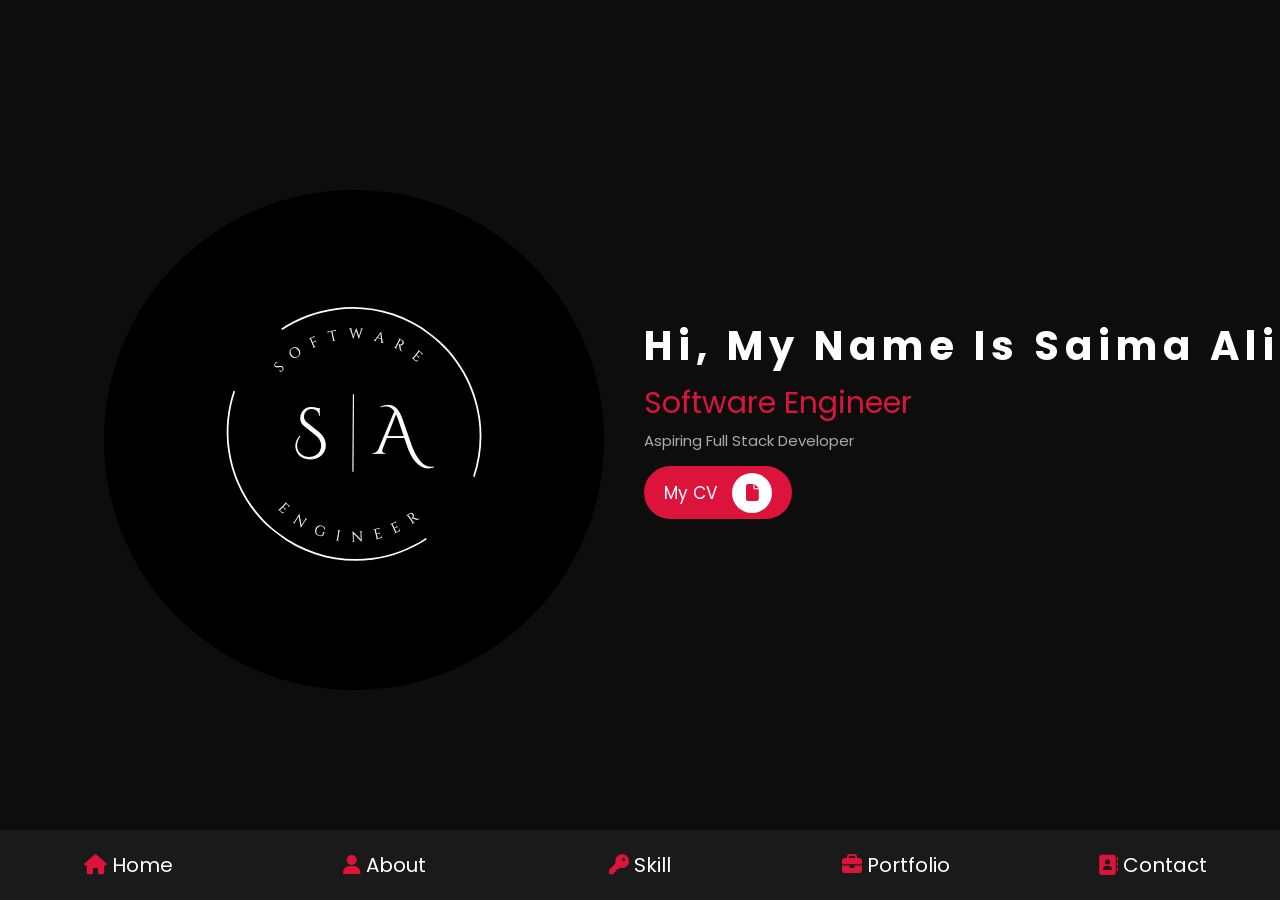
<file: index.html>
<!DOCTYPE html>
<html lang="en">
<head>
    <meta charset="UTF-8">
    <meta http-equiv="X-UA-Compatible" content="IE=edge">
    <meta name="viewport" content="width=device-width, initial-scale=1.0">
    <title>home</title>
    <!-- font awesome link-->
    <link rel="stylesheet" href="https://cdnjs.cloudflare.com/ajax/libs/font-awesome/6.1.1/css/all.min.css">
    <!--css style sheet-->
    <link rel="stylesheet" href="./style.css">

</head>
<body>
<!--<div id="logo"> 
    <img src="./images/logo.png" style="width: 80px; height:80px; border-radius:50%"> 
</div>--> 
<!--navbar start-->
<nav class="navbar">
   <a href="index.html"><i class="fas fa-home"></i><span>home</span></a>
   <a href="about.html"><i class="fas fa-user"></i><span>about</span></a>
   <a href="skills.html"><i class="fas fa-key"></i><span>skill</span></a>
   <a href="portfolio.html"><i class="fas fa-briefcase"></i><span>portfolio</span></a>
   <a href="contact.html"><i class="fas fa-address-book"></i><span>contact</span></a>
</nav>
<!--navbar end-->
<!--Home start-->
<section class="home">
   <div class="image">
      <img src="/images/logo.png">  
   </div>
  <div class="content" >
      <h3>hi, my name is saima ali</h3>
      <span>software engineer</span>
      <p>
          Aspiring Full Stack Developer
      </p>
    <!--  <a href="#" class="btn">about me <i class="fas fa-user"></i></a>-->
      <a href="./projects/Saima Ali CV .pdf" class="btn" >my CV <i class="fas fa-file"></i></a>
  </div>
</section>
<!--Home end-->
</body>
</html>
</file>
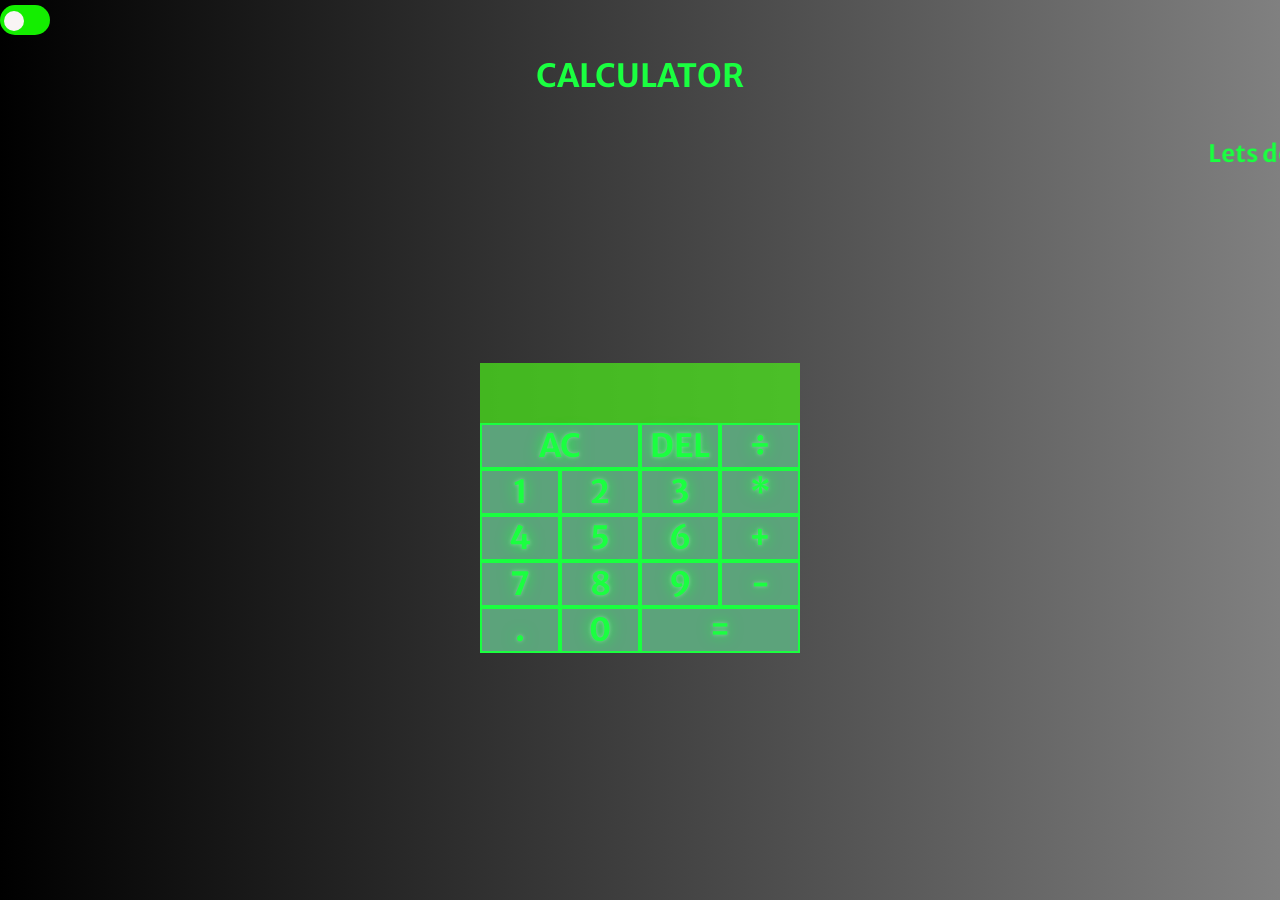
<file: projects/Calculator/index.html>
<!DOCTYPE html>
<html lang="en">
<head>
    <meta charset="UTF-8">
    <meta http-equiv="X-UA-Compatible" content="IE=edge">
    <meta name="viewport" content="width=device-width, initial-scale=1.0">
    <title>Calculator</title>

    <link rel="preconnect" href="https://fonts.googleapis.com">
    <link rel="preconnect" href="https://fonts.gstatic.com" crossorigin>
    <link href="https://fonts.googleapis.com/css2?family=Merriweather+Sans:wght@300&display=swap" rel="stylesheet">
    
     <link href="styles.css" rel="stylesheet">
     
</head>
<body>
  <header>
    <label class="switch">
      <input type="checkbox" id="checkbox">
      <span class="slider round"></span>
    </label>
    <h1>CALCULATOR</h1>
    <marquee> <h2>Lets do some calculations...</h2></marquee>
   
    
  </header>
  <!--Grid layout-->
 <div class="calculator-grid">
    <div data-output class="output">
      <div data-previous-operand  class="previous-operand"></div>
       <div data-current-operand  class="current-operand"></div>
    </div>  
    <!--Added button-->
    <button data-all-clear class="span-two">AC</button>
    <button data-delete>DEL</button>
     <button data-operation>÷</button>
     <button data-number>1</button>
     <button data-number>2</button>
     <button data-number>3</button>
     <button data-operation>*</button>
     <button data-number>4</button>
     <button data-number>5</button>
     <button data-number>6</button>
     <button data-operation>+</button>
     <button data-number>7</button>
     <button data-number>8</button>
     <button data-number>9</button>
     <button data-operation>-</button>    
     <button data-number>.</button>
     <button data-number>0</button>
     <button data-equals class="span-two">=</button>
 </div>


 <script src="script.js" defer></script>
</body>
</html>
</file>
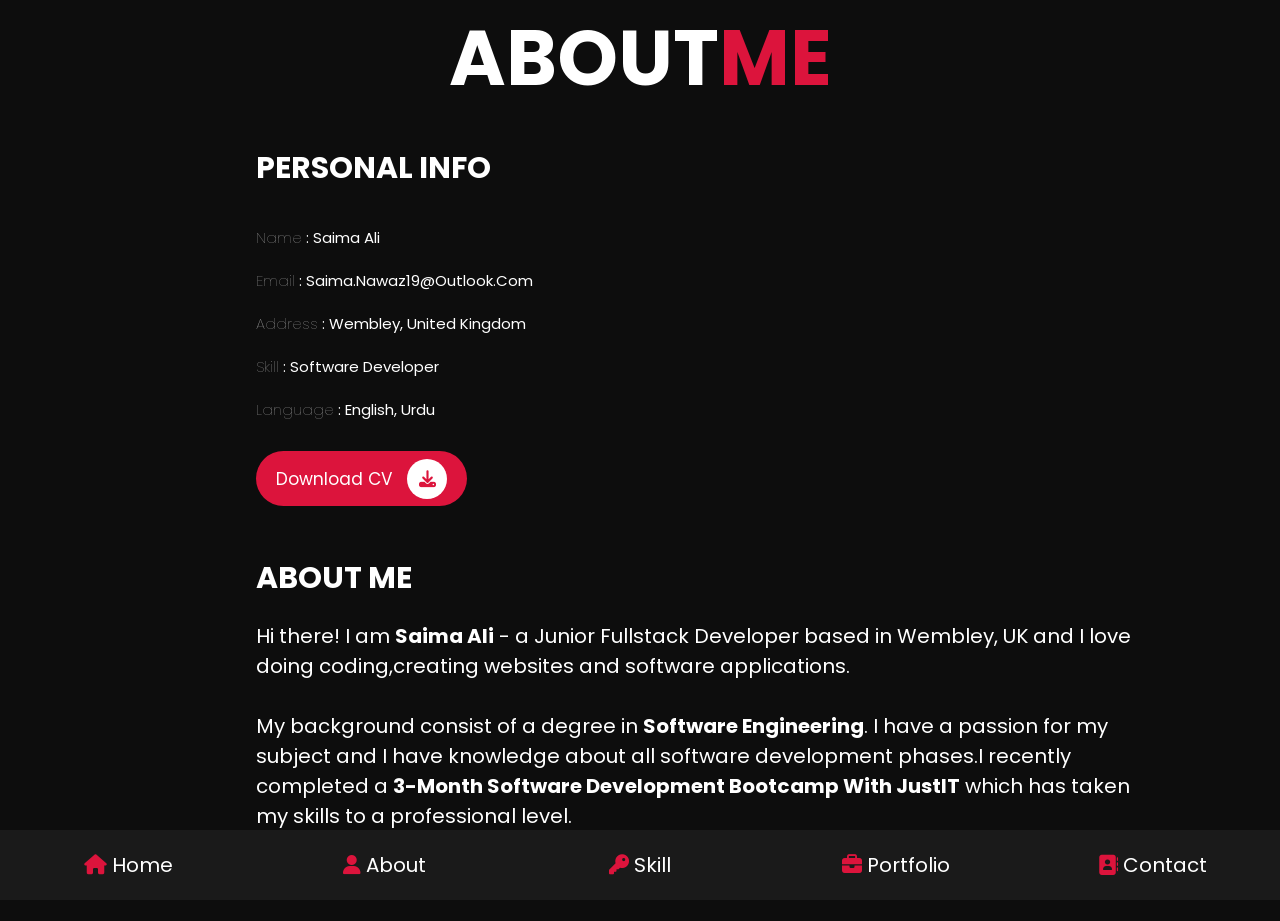
<file: about.html>
<!DOCTYPE html>
<html lang="en">
<head>
    <meta charset="UTF-8">
    <meta http-equiv="X-UA-Compatible" content="IE=edge">
    <meta name="viewport" content="width=device-width, initial-scale=1.0">
    <title>about</title>
    <!-- font awesome link-->
    <link rel="stylesheet" href="https://cdnjs.cloudflare.com/ajax/libs/font-awesome/6.1.1/css/all.min.css">
    <!--css style sheet-->
    <link rel="stylesheet" href="./style.css">

</head>
<body>
<!--navbar start-->
<nav class="navbar">
   <a href="index.html"><i class="fas fa-home"></i><span>home</span></a>
   <a href="about.html"><i class="fas fa-user"></i><span>about</span></a>
   <a href="skills.html"><i class="fas fa-key"></i><span>skill</span></a>
   <a href="portfolio.html"><i class="fas fa-briefcase"></i><span>portfolio</span></a>
   <a href="contact.html"><i class="fas fa-address-book"></i><span>contact</span></a>
</nav>
<!--navbar end-->
<section class="about">
     <h1 class="heading">about<span>me</span></h1>
    <div class="row">
       <div class="info-container">
           <h1>personal info</h1>
           <div class="box-container">
               <div class="box"> 
                   <h3> <span>name</span> : Saima Ali</h3>
                   <h3> <span>email</span> : saima.nawaz19@outlook.com</h3>
                   <h3> <span>address</span> : wembley, United Kingdom</h3>
                   <h3> <span>skill</span> : software developer</h3>
                   <h3> <span>language</span> : english, urdu</h3>
               </div>
           </div>
           <a href="./projects/Saima Ali CV .pdf" class="btn" download="Saima Ali CV">download CV <i class="fas fa-download"></i></a>
       </div>
    </div>
</section>
<section class="about-me">
    <h1>about me</h1>
    <p class="para">
        Hi there! I am <b>Saima Ali</b> - a Junior Fullstack Developer based in Wembley, UK and I love doing coding,creating websites and software applications.
   <br><br>
        My background consist of a degree in <b>Software Engineering</b>. I have a passion for my subject and I have knowledge about all software development phases.I recently completed a <b>3-month Software Development Bootcamp with JustIT</b> which has taken my skills to a professional level.   
    <br><br><br><br>
    </p>    
</section>



</body>
</html>
</file>
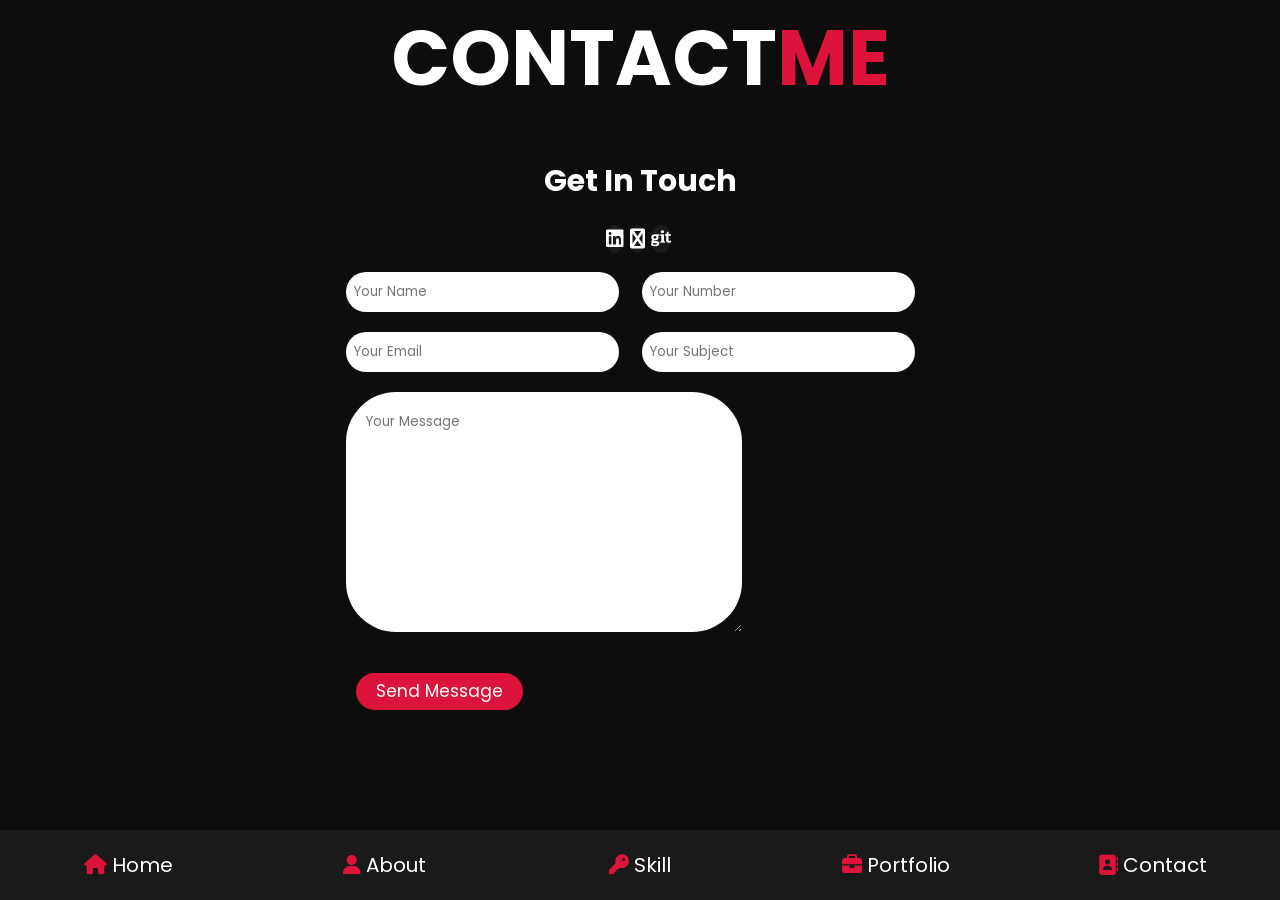
<file: contact.html>
<!DOCTYPE html>
<html lang="en">
<head>
    <meta charset="UTF-8">
    <meta http-equiv="X-UA-Compatible" content="IE=edge">
    <meta name="viewport" content="width=device-width, initial-scale=1.0">
    <title>contact</title>
    <!-- font awesome link-->
    <link rel="stylesheet" href="https://cdnjs.cloudflare.com/ajax/libs/font-awesome/6.1.1/css/all.min.css">
    <!--css style sheet-->
    <link rel="stylesheet" href="./style.css">

</head>
<body>
<!--navbar start-->
<nav class="navbar">
   <a href="index.html"><i class="fas fa-home"></i><span>home</span></a>
   <a href="about.html"><i class="fas fa-user"></i><span>about</span></a>
   <a href="skills.html"><i class="fas fa-key"></i><span>skill</span></a>
   <a href="portfolio.html"><i class="fas fa-briefcase"></i><span>portfolio</span></a>
   <a href="contact.html"><i class="fas fa-address-book"></i><span>contact</span></a>
</nav>
<!--navbar end-->
<!--contact start-->
<section class="contact">
  <h1 class="heading">contact<span>me</span></h1>
  <h2>get in touch</h2>
  <div class="app-link">
    <a href="https://www.linkedin.com/in/saima-ali-567288a7" ><i class="fab fa-linkedin"></i></a>
    <a href="mailto:saima.nawaz19@outlook.com" ><i class="fab fa-envelope"></i></a>
    <a href="https://github.com/saimanawazali"><i class="fab fa-git"></i></a>
  </div>
    <div class="row">  
        <form action="https://formsubmit.co/saima.nawaz19@outlook.com" method="POST">
            <div class="inputBox">
                <input style="border-radius: 5rem; height: 40px; margin: 10px 10px 10px 10px; padding: 8px;" type="text" name="name" placeholder="your name" required>
                <input style="border-radius: 5rem; height: 40px;margin: 10px 10px 10px 10px; padding: 8px;" type="number" name="number" placeholder="your number">
            </div>
                
            <div class="inputBox">
                <input style="border-radius: 5rem; height: 40px;margin: 10px 10px 10px 10px; padding: 8px;"type="email" name="email" placeholder="your email" required>
                <input style="border-radius: 5rem; height: 40px;margin: 10px 10px 10px 10px; padding: 8px;"type="text" name="text" placeholder="your subject">
            </div>
                
            <textarea style="border-radius: 5rem;margin: 10px 10px 10px 10px; padding: 20px;" name="textdetails" placeholder="your message" id="" cols="30" rows="10"></textarea>
            <br>
             <br>
            <input style="margin-left: 20px ;" type="submit" value="send message" class="btn">
        </form>
        <br>
             <br>
    </div>
    
</section>



<!--contact end-->
</body>
</html>
</file>
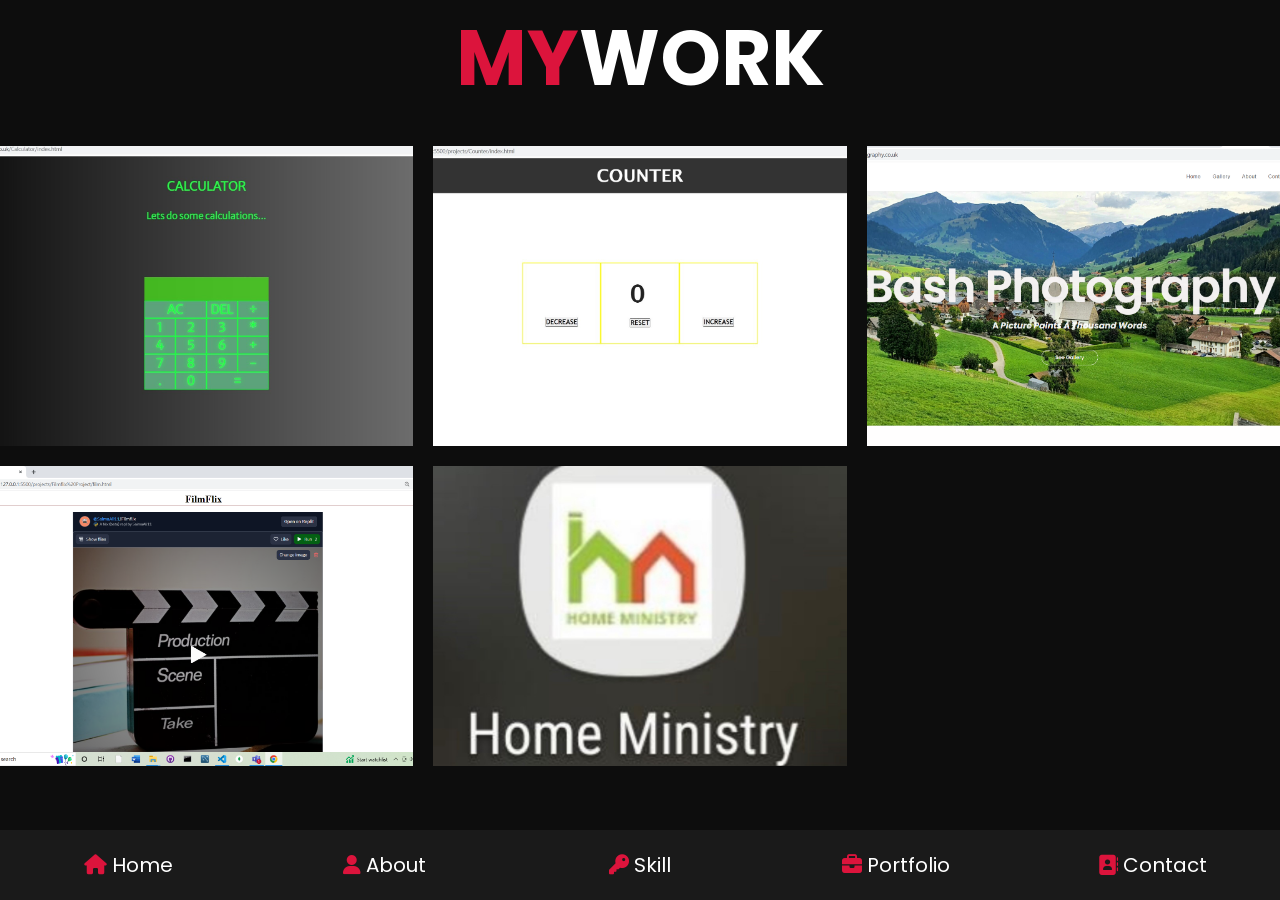
<file: portfolio.html>
<!DOCTYPE html>
<html lang="en">
<head>
    <meta charset="UTF-8">
    <meta http-equiv="X-UA-Compatible" content="IE=edge">
    <meta name="viewport" content="width=device-width, initial-scale=1.0">
    <title>portfolio</title>
    <!-- font awesome link-->
    <link rel="stylesheet" href="https://cdnjs.cloudflare.com/ajax/libs/font-awesome/6.1.1/css/all.min.css">
    <!--css style sheet-->
    <link rel="stylesheet" href="./style.css">

</head>
<body>
<!--navbar start-->
<nav class="navbar">
   <a href="index.html"><i class="fas fa-home"></i><span>home</span></a>
   <a href="about.html"><i class="fas fa-user"></i><span>about</span></a>
   <a href="skills.html"><i class="fas fa-key"></i><span>skill</span></a>
   <a href="portfolio.html"><i class="fas fa-briefcase"></i><span>portfolio</span></a>
   <a href="contact.html"><i class="fas fa-address-book"></i><span>contact</span></a>
</nav>
<!--navbar end-->
<!--portfolio start-->
<section class="portfolio">
    <h1 class="heading"><span>my</span>work</h1>

    <div class="box-container">
        <div class="box">
            <img src="./images/calculator.jpg">
            <div class="content">
                <h3>Calculator</h3>
                <p>Its a single page calculator website. I used html,css and javascript.It does basic maths calculation and I have used toggle bar to change themes.</p>
                <a href="/projects/Calculator/index.html">Click to View</a>
            </div>
        </div>
        <div class="box">
            <img src="./images/counter.jpg">
            <div class="content">
                <h3>Counter</h3>
                <p>Its a single page counter website. I used html,css and javascript. I used flex to style it. And the number change colour for positive and negative values. It increases and decreases value by one digit. And reset make it zero the original counter value.</p>
                <a href="./projects/Counter/index.html">Click to View</a>
            </div>
        </div>
        <div class="box">
            <img src="./images/bash.png">
            <div class="content">
                <h3>Photography Website</h3>
                <p>This is a Wordpress website.I used the plugins and wordpress layout to develop this website.</p>
              //  <a href="https://bashphotography.co.uk/">Click to View</a>
            </div>
        </div>
        <div class="box">
            <img src="./images/filmflix.png">
            <div class="content">
                <h3>FilmFLix Python Project</h3>
                <p>This is a python project dealing with filmflix database doing CRUD operations and manipulating data. I used python,html and sqlite in this project. Used sql queries and python subroutines.And used replit for interface.</p>
                <a href="./projects/Filmflix Project/film.html">Click to view</a>
            </div>
        </div>
        <div class="box">
            <img src="./images/homeministry.jpg">
            <div class="content">
                <h3>Android Application</h3>
                <p>This Is My Final Year University Project. It Consist Of Budget Mangement, Laundry Management And Decides Dish Of Day. I Learnt Android On My Own And Developed Andriod Application. I Have Completed Documentation As Well For This Project.</p>
                <a href="./projects/doc.pdf">Click to view</a>
            </div>
        </div>
    </div>

</section>
<!--portfolio start-->
</body>
</html>
</file>
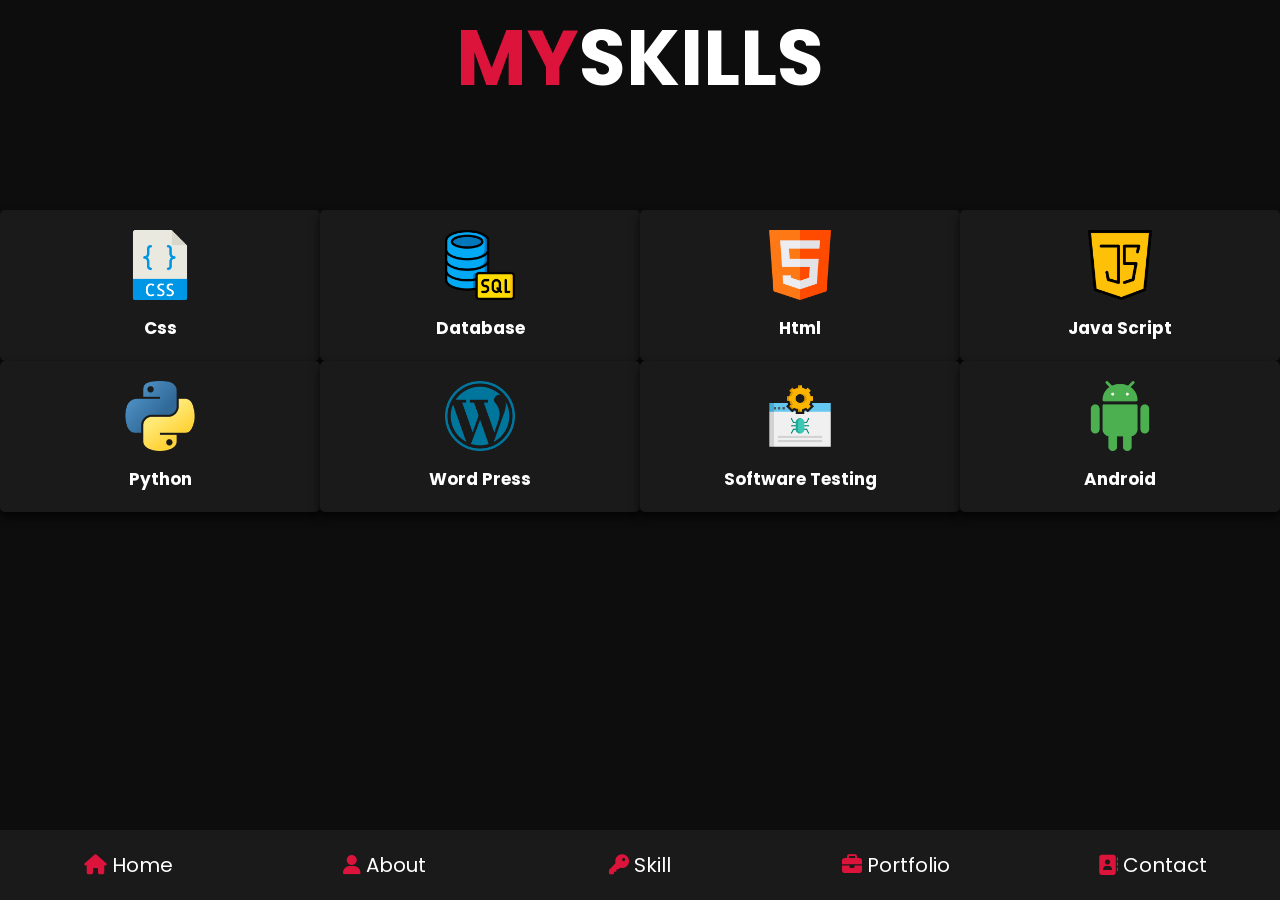
<file: skills.html>
<!DOCTYPE html>
<html lang="en">
<head>
    <meta charset="UTF-8">
    <meta http-equiv="X-UA-Compatible" content="IE=edge">
    <meta name="viewport" content="width=device-width, initial-scale=1.0">
    <title>skills</title>
    <!-- font awesome link-->
    <link rel="stylesheet" href="https://cdnjs.cloudflare.com/ajax/libs/font-awesome/6.1.1/css/all.min.css">
    <!--css style sheet-->
    <link rel="stylesheet" href="./style.css">

</head>
<body>
<!--navbar start-->
<nav class="navbar">
   <a href="index.html"><i class="fas fa-home"></i><span>home</span></a>
   <a href="about.html"><i class="fas fa-user"></i><span>about</span></a>
   <a href="skills.html"><i class="fas fa-key"></i><span>skill</span></a>
   <a href="portfolio.html"><i class="fas fa-briefcase"></i><span>portfolio</span></a>
   <a href="contact.html"><i class="fas fa-address-book"></i><span>contact</span></a>
</nav>
<!--navbar end-->
<!--skill section start-->
<section class="skill">
    <h1 class="heading"><span>my</span>skills</h1>
    <div class="box-container">
        <div class="box">
            <img src="./images/css.png">
            <h3>css</h3>
        </div>
        <div class="box">
            <img src="./images/database.png">
            <h3>database</h3>
        </div>
        <div class="box">
            <img src="./images/html.png">
            <h3>html</h3>
        </div>
        <div class="box">
            <img src="./images/java-script.png">
            <h3>java script</h3>
        </div>
        <div class="box">
            <img src="./images/python.png">
            <h3>python</h3>
        </div>
        <div class="box">
            <img src="./images/wordpress.png">
            <h3>word press</h3>
        </div>
        <div class="box">
            <img src="./images/testing.png">
            <h3>software testing</h3>
        </div>
        <div class="box">
            <img src="./images/android.png">
            <h3>android</h3>
        </div>
        

    </div>



</section>




<!--skill section end-->


</body>
</html>
</file>
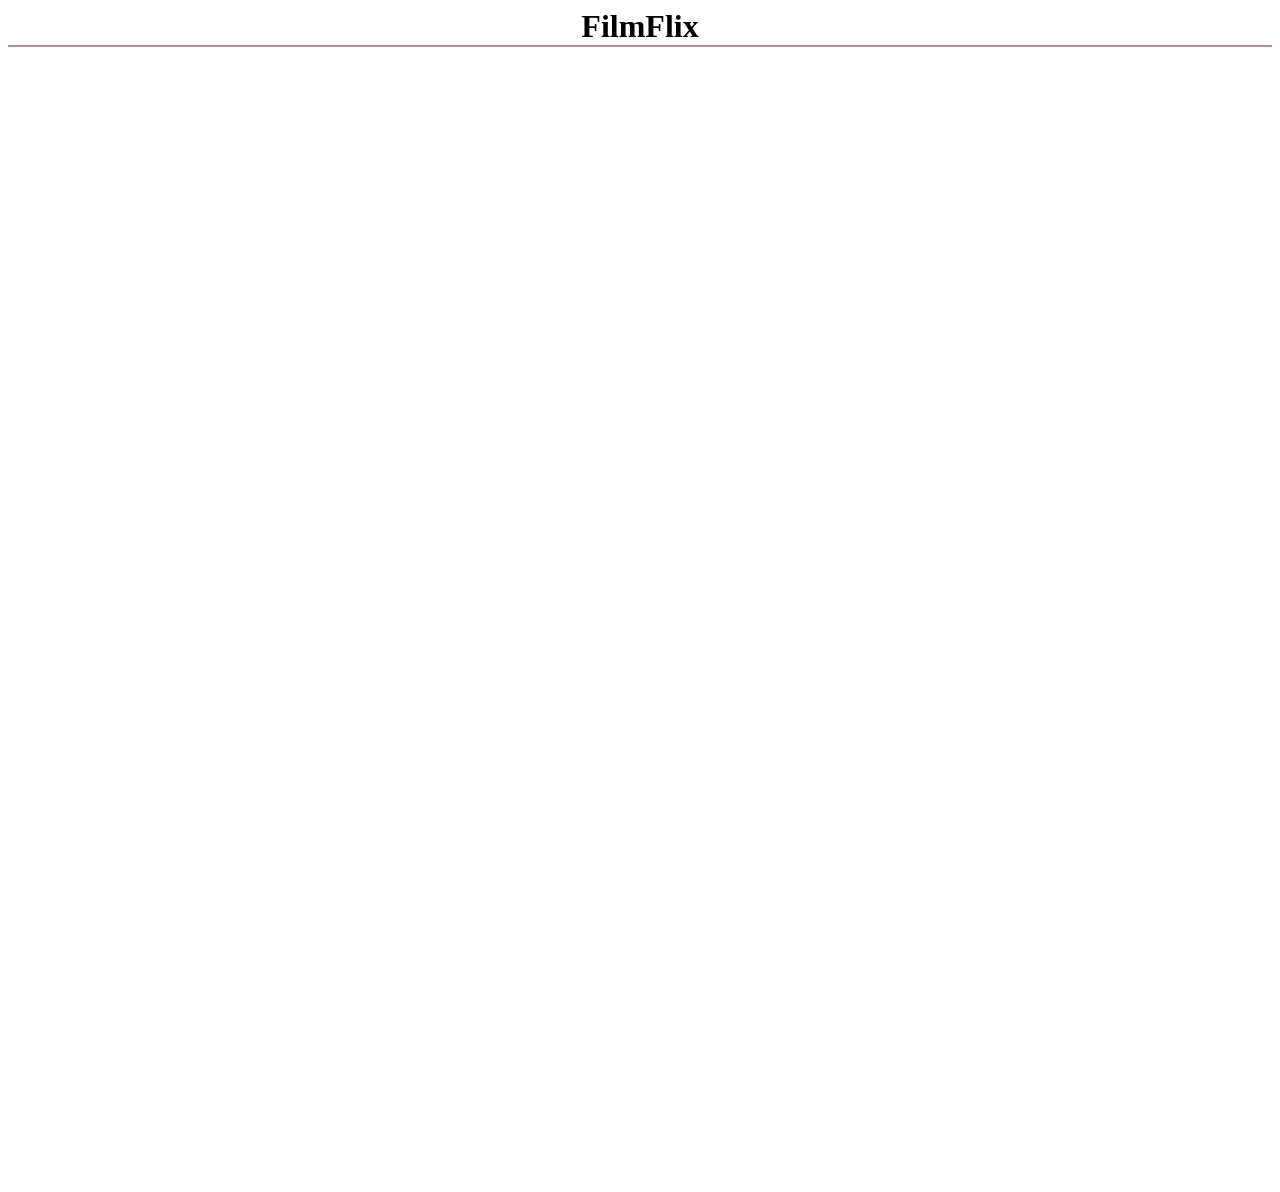
<file: projects/Filmflix Project/film.html>
<html lang="en">

  <head>
    <meta charset="UTF-8" />
    <meta http-equiv="X-UA-Compatible" content="IE=edge" />
    <meta name="viewport" content="width=device-width, initial-scale=1.0" />
    <title>FilmFlix App</title>
  </head>
  <body >
    <h1 style="text-align: center; border-bottom: solid rosybrown 2px">
      FilmFlix
    </h1>
  <iframe style="align-content: center; padding: 25%;padding-top:0;"src="https://replit.com/@SaimaAli11/Filmflix?embed=true" frameborder="0" height="800px" width="800px"></iframe>
  </body>

</html>
</file>
<file: style.css>
@import url("https://fonts.googleapis.com/css2?family=Poppins:wght@100;300;400;500;600;700&display=swap");
* {
  font-family: 'Poppins', sans-serif;
  margin: 0;
  padding: 0;
  -webkit-box-sizing: border-box;
          box-sizing: border-box;
  text-decoration: none;
  outline: none;
  border: none;
  text-transform: capitalize;
}

html {
  font-size: 62.5%;
  overflow-x: hidden;
}

html::-webkit-scrollbar {
  width: 1rem;
}

html::-webkit-scrollbar-track {
  background: #0d0d0d;
}

html::-webkit-scrollbar-thumb {
  background: crimson;
  border-radius: 5rem;
}

body {
  background: #0d0d0d;
  padding-bottom: 6.5 rem;
}

section {
  padding: 5 rem 9%;
}

.heading {
  text-align: center;
  font-size: 6vw;
  color: #fff;
  margin-bottom: 3rem;
  text-transform: uppercase;
}

.heading span {
  text-transform: uppercase;
  color: crimson;
}

.btn {
  -webkit-box-align: center;
      -ms-flex-align: center;
          align-items: center;
  display: inline-block;
  margin-top: 1rem;
  border-radius: 5rem;
  background: crimson;
  padding: 2rem;
  font-size: 1.7rem;
  color: #fff;
  padding-top: 1%;
  padding-bottom: 1%;
  padding-left: 2rem;
}

.btn i {
  height: 4rem;
  width: 4rem;
  line-height: 4rem;
  font-size: 1.7rem;
  text-align: center;
  background: #fff;
  color: crimson;
  border-radius: 50%;
  margin-left: 1rem;
  -webkit-transition: .2s linear;
  transition: .2s linear;
}

.btn:hover i {
  margin-left: 2rem;
}

.navbar {
  position: fixed;
  bottom: 0;
  left: 0;
  right: 0;
  display: -webkit-box;
  display: -ms-flexbox;
  display: flex;
  z-index: 1000;
  -webkit-box-align: end;
      -ms-flex-align: end;
          align-items: flex-end;
}

.navbar a {
  padding: 2rem;
  font-size: 2rem;
  background: #1a1a1a;
  -webkit-box-flex: 1;
      -ms-flex: 1;
          flex: 1;
  color: #fff;
  text-align: center;
  -webkit-transition: 2sec linear;
  transition: 2sec linear;
}

.navbar a i {
  color: crimson;
  padding-right: .5rem;
}

.navbar a:hover {
  background: crimson;
  padding-bottom: 6rem;
}

.navbar a:hover i {
  color: #fff;
}

.home {
  display: -webkit-box;
  display: -ms-flexbox;
  display: flex;
  -webkit-box-align: center;
      -ms-flex-align: center;
          align-items: center;
  -ms-flex-wrap: wrap;
      flex-wrap: wrap;
  min-height: calc(100vh - 6.5rem);
}

.home .image {
  -webkit-box-flex: 1;
      -ms-flex: 1 1 42rem;
          flex: 1 1 42rem;
  text-align: center;
  padding-left: 5%;
  padding-bottom: 0;
  margin-bottom: -50px;
}

.home .image img {
  height: 50rem;
  width: 50rem;
  border-radius: 50%;
  padding-bottom: 0%;
}

.home .content {
  -webkit-box-flex: 1;
      -ms-flex: 1 1 30rem;
          flex: 1 1 30rem;
  /* The typewriter cursor effect */
}

.home .content h3 {
  color: #fff;
  font-size: 4rem;
  padding-bottom: .5rem;
  overflow: hidden;
  /* Ensures the content is not revealed until the animation */
  white-space: nowrap;
  /* Keeps the content on a single line */
  margin: 0 auto;
  /* Gives that scrolling effect as the typing happens */
  letter-spacing: .15em;
  /* Adjust as needed */
  -webkit-animation: typing 3s steps(40, end), blink-caret 0.75s step-end infinite;
          animation: typing 3s steps(40, end), blink-caret 0.75s step-end infinite;
}

@-webkit-keyframes typing {
  from {
    width: 0;
  }
  to {
    width: 100%;
  }
}

@keyframes typing {
  from {
    width: 0;
  }
  to {
    width: 100%;
  }
}

@-webkit-keyframes blink-caret {
  from, to {
    border-color: transparent;
  }
  50% {
    border-color: crimson;
  }
}

@keyframes blink-caret {
  from, to {
    border-color: transparent;
  }
  50% {
    border-color: crimson;
  }
}

.home .content span {
  font-size: 3rem;
  color: crimson;
  display: block;
}

.home .content p {
  font-size: 1.5rem;
  color: #aaa;
  line-height: 2;
}

.about .row {
  display: -webkit-box;
  display: -ms-flexbox;
  display: flex;
  -webkit-box-align: center;
      -ms-flex-align: center;
          align-items: center;
  -ms-flex-wrap: wrap;
      flex-wrap: wrap;
  gap: 2rem;
}

.about .row .info-container {
  -webkit-box-flex: 1;
      -ms-flex: 1;
          flex: 1;
  padding-left: 20%;
  padding-right: 20%;
}

.about .row .info-container h1 {
  color: #fff;
  text-transform: uppercase;
  padding-bottom: 1.5rem;
  font-size: 3rem;
}

.about .row .box-container {
  padding: 1rem 0;
  display: -webkit-box;
  display: -ms-flexbox;
  display: flex;
  -ms-flex-wrap: wrap;
      flex-wrap: wrap;
  gap: 2rem;
}

.about .row .box-container .box {
  -webkit-box-flex: 1;
      -ms-flex: 1;
          flex: 1;
}

.about .row .box-container .box h3 {
  font-size: 1.5rem;
  color: #fff;
  padding: 1rem 0;
  font-weight: normal;
}

.about .row .box-container .box h3 span {
  color: #aaa;
  font-weight: lighter;
}

.about-me {
  display: -webkit-box;
  display: -ms-flexbox;
  display: flex;
  -webkit-box-align: center;
      -ms-flex-align: center;
          align-items: center;
  -ms-flex-wrap: wrap;
      flex-wrap: wrap;
  gap: 2rem;
  padding-left: 20%;
  padding-right: 10%;
}

.about-me h1 {
  color: #fff;
  text-transform: uppercase;
  font-size: 3rem;
  padding-top: 5rem;
}

.about-me p {
  text-transform: none;
  color: #fff;
  font-size: 2rem;
}

.skill .box-container {
  padding-top: 5%;
  display: -ms-grid;
  display: grid;
  -ms-grid-columns: 1fr 1fr 1fr 1fr;
      grid-template-columns: 1fr 1fr 1fr 1fr;
}

.skill .box-container .box {
  padding: 2rem;
  text-align: center;
  -webkit-box-shadow: 0 0.5rem 1rem rgba(0, 0, 0, 0.7);
          box-shadow: 0 0.5rem 1rem rgba(0, 0, 0, 0.7);
  border-radius: .5rem;
  background: #1a1a1a;
}

.skill .box-container .box img {
  height: 7rem;
  margin-bottom: 1rem;
}

.skill .box-container .box h3 {
  color: #fff;
  font-size: 1.7rem;
}

.contact {
  margin-bottom: 10%;
}

.contact h2 {
  padding-top: 1%;
  color: #fff;
  text-align: center;
  font-size: 3rem;
}

.contact .app-link {
  padding-top: 1%;
  text-align: center;
}

.contact .app-link a {
  font-size: 2rem;
  height: 4.5rem;
  width: 4.5rem;
  line-height: 4.5rem;
  border-radius: 50%;
  background: #1a1a1a;
  color: #fff;
  margin-right: .3rem;
}

.contact .app-link a:hover {
  background: crimson;
}

.contact .row {
  display: -webkit-box;
  display: -ms-flexbox;
  display: flex;
  -webkit-box-pack: center;
      -ms-flex-pack: center;
          justify-content: center;
  -webkit-box-align: center;
      -ms-flex-align: center;
          align-items: center;
  -ms-flex-wrap: wrap;
      flex-wrap: wrap;
  gap: 2rem;
  align-items: center;
}

.contact .input {
  border-radius: 5rem;
  height: 40px;
  margin: 10px 10px 10px 10px;
  padding: 8px;
}

.portfolio {
  text-align: center;
  margin-bottom: 10%;
}

.portfolio .box-container {
  display: -ms-grid;
  display: grid;
  -ms-grid-columns: 1fr 1fr 1fr;
      grid-template-columns: 1fr 1fr 1fr;
  grid-gap: 20px;
}

.portfolio .box-container .box {
  height: 30rem;
  overflow: hidden;
  position: relative;
}

.portfolio .box-container .box:hover .content {
  -webkit-transform: translateY(0);
          transform: translateY(0);
}

.portfolio .box-container .box img {
  height: 100%;
  width: 100%;
  -o-object-fit: cover;
     object-fit: cover;
}

.portfolio .box-container .box .content {
  position: absolute;
  top: 0;
  left: 0;
  height: 100%;
  width: 100%;
  background: #1a1a1a;
  display: -webkit-box;
  display: -ms-flexbox;
  display: flex;
  -webkit-box-orient: vertical;
  -webkit-box-direction: normal;
      -ms-flex-flow: column;
          flex-flow: column;
  -webkit-box-align: center;
      -ms-flex-align: center;
          align-items: center;
  -webkit-box-pack: center;
      -ms-flex-pack: center;
          justify-content: center;
  padding: 2rem;
  -webkit-transform: translateY(-100%);
          transform: translateY(-100%);
  -webkit-transition: .2s linear;
  transition: .2s linear;
}

.portfolio .box-container .box .content h3 {
  font-size: 2.5rem;
  color: #fff;
  text-transform: uppercase;
}

.portfolio .box-container .box .content p {
  padding: 1rem 0;
  font-size: 1.5rem;
  line-height: 2;
  color: #aaa;
}

.portfolio .box-container .box .content a {
  font-size: 2rem;
  color: crimson;
}

.portfolio .box-container .box .content a:hover {
  color: #fff;
}

@media (max-width: 1200px) {
  html {
    font-size: 55%;
  }
  section {
    padding: 3rem 2rem;
  }
}

@media (max-width: 768px) {
  .heading {
    font-size: 12vw;
  }
  .navbar a i {
    padding: 0;
  }
  .navbar a span {
    display: none;
  }
  .navbar a:hover {
    padding-bottom: 2rem;
  }
  .home {
    text-align: center;
    gap: 2 rem;
  }
  .home .image {
    padding-left: 0;
    margin-bottom: -150px;
  }
  .home .image img {
    height: 30rem;
    width: 30rem;
  }
  .home .content h3 {
    font-size: 3rem;
  }
  .home .content span {
    font-size: 2.5rem;
  }
  .skill {
    text-align: center;
  }
  .skill .box-container {
    -ms-grid-columns: none;
        grid-template-columns: none;
  }
  .portfolio {
    text-align: center;
  }
  .portfolio .box-container {
    -ms-grid-columns: none;
        grid-template-columns: none;
  }
}

@media (max-width: 450px) {
  html {
    font-size: 50%;
  }
}
/*# sourceMappingURL=style.css.map */
</file>
<file: projects/Calculator/styles.css>
/*font-family: 'Merriweather Sans', sans-serif;*/
:root{
    --clr-neon: hsl(130 100% 55%)
}

*, *::before, *::after{
    box-sizing:border-box;
    font-family: 'Merriweather Sans', sans-serif;
    font-weight: normal;
}

h1{
    font-family: 'Merriweather Sans', sans-serif;
    font-weight: normal;
    color: var(--clr-neon);
    font-weight: bolder;
    text-align: center;
}
h2{
    font-family: 'Merriweather Sans', sans-serif;
    font-weight: normal;
    color: var(--clr-neon);
    font-weight: bolder;
}



body{
    padding:0;
    margin: 0;
    background:linear-gradient(to right,rgb(0, 0, 0),grey);
}

.green-mode {
    background:linear-gradient(to right,rgb(0, 255, 145),rgb(87, 180, 115));
  }
  

  

.calculator-grid{
    display: grid;
    justify-content:center;
    align-content: center;
    min-height:70vh;
    grid-template-columns: repeat(4,80px);
    grid-template-rows: minmax(120,auto) repeat(5,100px);
}

.calculator-grid > button{
    cursor: pointer;
    font-size: 2rem;
    font-weight: bold;
    background-color: hsl(146, 28%, 50%);
    color: var(--clr-neon); 
    border: 2px solid var(--clr-neon);
    outline: none;
    text-shadow:0 0 0.125em hsl(0 0% 100%/0.3),0 0 0.45em currentColor ;
    
}

.calculator-grid > button:hover{
    background-color: rgba(255, 255, 255, .9);
}
.span-two{
    grid-column:span 2;
}
.output{
    grid-column: 1/-1;
    background-color: rgba(74, 228, 27, 0.75);
    display:flex;
    align-items: flex-end;
    justify-content: space-around;
    flex-direction: column;
    padding: 30px;
    word-wrap:break-word;
    word-break: break-all;
}
.output .previous-operand{
    color: rgb(2, 91, 2);
    font-size: 2rem;
}
.output .current-operand{
    color: rgb(2, 91, 2);
    font-size: 2rem;
}

/* The switch - the box around the slider */
.switch {
    position: relative;
    margin-top: 5px;
    display:inline-block;
    width: 50px;
    height: 30px;
  }
/* Hide default HTML checkbox */
.switch input {
    opacity: 0;
    width: 0;
    height: 0;
  }
  
  /* The slider */
  .slider {
    position: absolute;
    cursor: pointer;
    top: 0;
    left: 0;
    right: 0;
    bottom: 0;
    background-color:#14ee00; 
    -webkit-transition: .4s;
    transition: .4s;
  }
  .slider:before {
    position: absolute;
    content: "";
    height: 20px;
    width: 20px;
    left: 4px;
    bottom: 4px;
    background-color: rgb(248, 244, 244);
    -webkit-transition: .4s;
    transition: .4s;
  }
  
  input:checked + .slider {
    background-color: rgb(0, 0, 0);
  }
  
  input:focus + .slider {
    box-shadow: 0 0 1px #22a43e;
  }
  
  input:checked + .slider:before {
    -webkit-transform: translateX(26px);
    -ms-transform: translateX(26px);
    transform: translateX(26px);
  }
  
  /* Rounded sliders */
  .slider.round {
    border-radius: 34px;
  }
  
  .slider.round:before {
    border-radius: 50%;
  }
</file>
